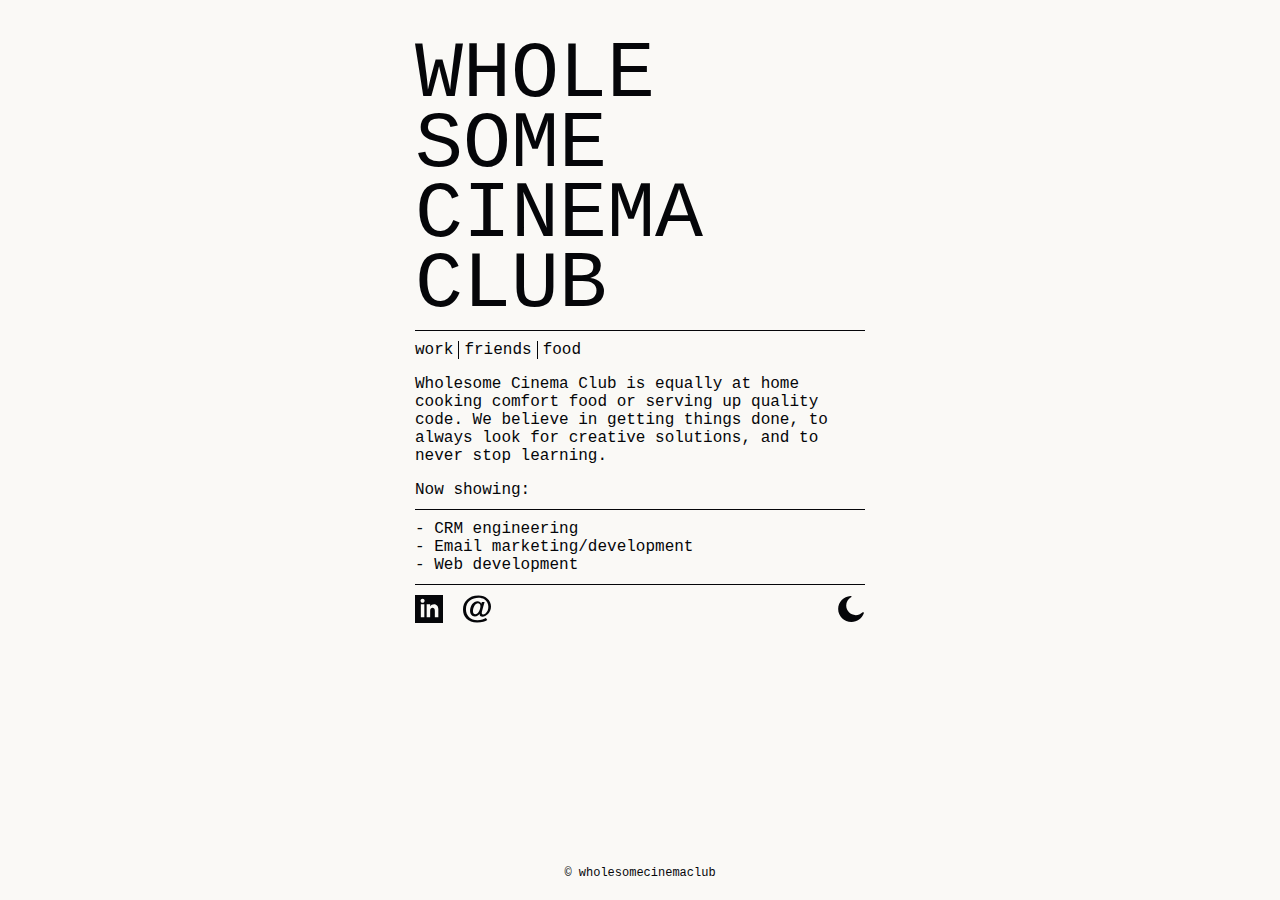
<file: index.html>
<!DOCTYPE html>
<html lang="en-US">
  <head>
    <meta name="viewport" content="width=device-width, initial-scale=1">
    <meta charset="utf-8">
    <title>Wholesome Cinema Club</title>
    <meta name="description" content="Now showing: CRM engineering, email marketing and web development.">
    <link rel="stylesheet" href="assets/css/main.css">
  </head>
  <body>
      <div class="container">
        <div id="logo">
          <div id="whole" class="logo" data-text="whole"><span>WHOLE</span></div>
          <div id="some" class="logo" data-text="some"><span>SOME</span></div>
          <div id="cinema" class="logo" data-text="cinema"><span>CINEMA</span></div>
          <div id="club" class="logo" data-text="club"><span>CLUB</span></div>
        </div>
        <div class="line">
          <span id="home-nav" class="nav" style="display: none;">home</span><span id="work-nav" class="nav">work</span><span id="friends-nav" class="nav">friends</span><span id="food-nav" class="nav">food</span>
          <div id="home" class="content">
            <p>Wholesome Cinema Club is equally at home cooking comfort food or serving up quality code. We believe in getting things done, to always look for creative solutions, and to never stop learning.</p>
          </div>
          <div id="work" class="content" style="display: none;">
            <p>Portfolio is coming soon! In the meantime have a look at <a href="https://www.linkedin.com/in/zebvandeven/" target="_blank">LinkedIn</a> for current projects and credentials</p>
          </div>
          <div id="friends" class="content" style="display: none;">
            <p>Wholesome Cinema Club is proud to be friends with many talented people. An overview is coming soon.</p>
          </div>
          <div id="food" class="content" style="display: none;">
            <p>Currently working on concepts to move food from "Coming Soon" to "Now Showing". Stay posted!</p>
          </div>
        </div>
        <span>Now showing:</span>
        <div class="line">
          - CRM engineering<br>
          - Email marketing/development<br>
          - Web development
        </div>
        <div class="line footer">
            <a href="https://www.linkedin.com/in/zebvandeven/" alt="LinkedIn" aria-label="Link to our LinkedIn page" target="_blank">
              <svg xmlns="http://www.w3.org/2000/svg" width="28" height="28" viewBox="0 0 24 24" fill="currentColor"><path d="M0 0v24h24v-24h-24zm8 19h-3v-11h3v11zm-1.5-12.268c-.966 0-1.75-.79-1.75-1.764s.784-1.764 1.75-1.764 1.75.79 1.75 1.764-.783 1.764-1.75 1.764zm13.5 12.268h-3v-5.604c0-3.368-4-3.113-4 0v5.604h-3v-11h3v1.765c1.397-2.586 7-2.777 7 2.476v6.759z"/></svg> 
            </a><a href="mailto:tickets@wholesomecinema.club" alt="tickets@wholesomecinema.club" aria-label="Click to send us an email" target="_blank">
              <svg xmlns="http://www.w3.org/2000/svg" width="28" height="28" viewBox="0 0 24 24" fill="currentColor"><path d="M12.042 23.648c-7.813 0-12.042-4.876-12.042-11.171 0-6.727 4.762-12.125 13.276-12.125 6.214 0 10.724 4.038 10.724 9.601 0 8.712-10.33 11.012-9.812 6.042-.71 1.108-1.854 2.354-4.053 2.354-2.516 0-4.08-1.842-4.08-4.807 0-4.444 2.921-8.199 6.379-8.199 1.659 0 2.8.876 3.277 2.221l.464-1.632h2.338c-.244.832-2.321 8.527-2.321 8.527-.648 2.666 1.35 2.713 3.122 1.297 3.329-2.58 3.501-9.327-.998-12.141-4.821-2.891-15.795-1.102-15.795 8.693 0 5.611 3.95 9.381 9.829 9.381 3.436 0 5.542-.93 7.295-1.948l1.177 1.698c-1.711.966-4.461 2.209-8.78 2.209zm-2.344-14.305c-.715 1.34-1.177 3.076-1.177 4.424 0 3.61 3.522 3.633 5.252.239.712-1.394 1.171-3.171 1.171-4.529 0-2.917-3.495-3.434-5.246-.134z"/></svg>         
            </a> 
            <span id="lights">
            <span class="lights" id="darkmode" style="display:none;">
                <svg xmlns="http://www.w3.org/2000/svg" width="28" height="28" viewBox="0 0 24 24" fill="currentColor"><path class="st0" d="M12,2C9.5,3.4,7.9,6,7.9,9.1c0,4.5,3.7,8.2,8.2,8.2c2.1,0,4.1-0.8,5.6-2.2c0.7-0.7,1.6-0.2,1.3,0.6c-1.5,4.4-5.7,7.5-10.6,7.5C6.1,23.2,1,18.2,1,12C1,6,5.7,1.1,11.6,0.8C12.6,0.7,12.9,1.4,12,2L12,2z"/></svg>
            </span>
            <span class="lights" id="lightmode">
                <svg xmlns="http://www.w3.org/2000/svg" width="28" height="28" viewBox="0 0 24 24" fill="currentColor"><path d="M4.069 13h-4.069v-2h4.069c-.041.328-.069.661-.069 1s.028.672.069 1zm3.034-7.312l-2.881-2.881-1.414 1.414 2.881 2.881c.411-.529.885-1.003 1.414-1.414zm11.209 1.414l2.881-2.881-1.414-1.414-2.881 2.881c.528.411 1.002.886 1.414 1.414zm-6.312-3.102c.339 0 .672.028 1 .069v-4.069h-2v4.069c.328-.041.661-.069 1-.069zm0 16c-.339 0-.672-.028-1-.069v4.069h2v-4.069c-.328.041-.661.069-1 .069zm7.931-9c.041.328.069.661.069 1s-.028.672-.069 1h4.069v-2h-4.069zm-3.033 7.312l2.88 2.88 1.415-1.414-2.88-2.88c-.412.528-.886 1.002-1.415 1.414zm-11.21-1.415l-2.88 2.88 1.414 1.414 2.88-2.88c-.528-.411-1.003-.885-1.414-1.414zm6.312-10.897c-3.314 0-6 2.686-6 6s2.686 6 6 6 6-2.686 6-6-2.686-6-6-6z"/></svg>
            </span>
            </span>
        </div>
      </div>
      <div class="copyright">© wholesomecinemaclub</div>
      <script src="assets/js/main.js" aync></script> 
  </body>
</html>
</file>
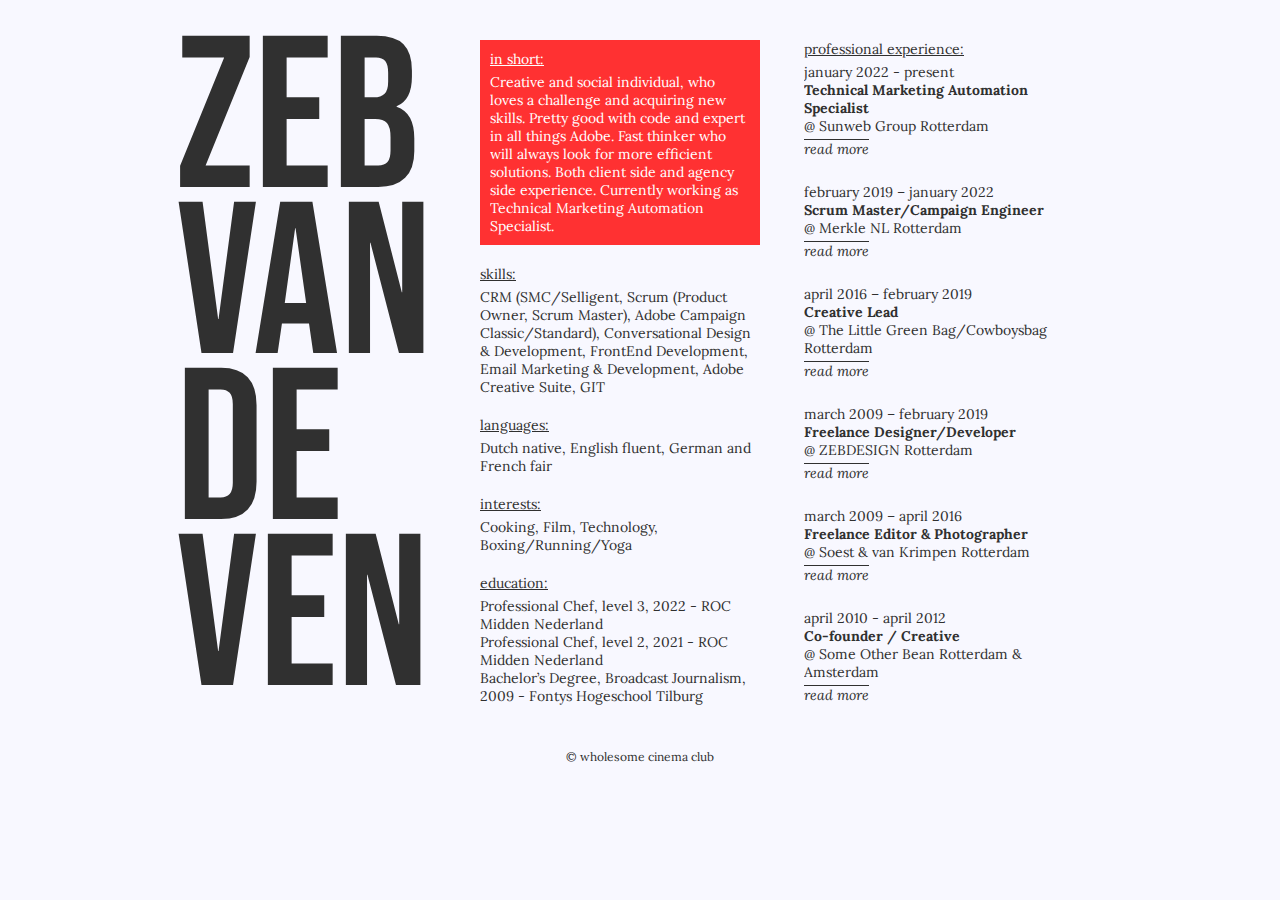
<file: cv/CV2023.html>
<!DOCTYPE html>
<html>
  <head>
        <meta name="viewport" content="width=device-width, initial-scale=1">
        <meta charset="utf-8">
        <META NAME="robots" CONTENT="noindex">
        <title>Zeb van de Ven</title>
        <meta name="description" content="curriculum vitae 2023">
    <link href='https://fonts.googleapis.com/css?family=Lora|Bebas Neue&display=swap' rel='stylesheet'>
    <style>
        
        html {
    width: 100%;
    max-width: 100%;
    min-height: 100%;
    position: relative;
}   
        body{
            margin: 0;
            background-color: #F8F8FF;
            font-size: 14px;
            font-family: 'Lora';
            font-weight: 300;
            color:#303030;
        }

        a, a:visited, a:focus{
            text-decoration: none;
            white-space: nowrap;
            color: #303030;
        }

        a:hover{
            border-bottom: 1px solid #FF3131;
        }

        .container{
            display: block;
            margin: 20px auto;
            text-align: center;
        }

        .block{
            display: inline-block;
            vertical-align: top;
            padding-top: 20px;
            text-align: left;
        }

        .logo{
            padding-top: 20px;
            display: inline-block;
    max-width: 280px;
    font-size: 216px;
    line-height: 166px;
    font-family: 'Bebas Neue';
    text-align: left;
        }

        .title{
            text-decoration: underline;
            margin-bottom: 5px;
        }

        .text{
            overflow: hidden;
        }

        .when{
            text-transform: lowercase;
        }

        .what{
            font-weight: bold;
        }


        .readmore{
            text-decoration: overline;
            font-style: italic;
            cursor: pointer;
            margin: 5px 0;
        }

        ul{
            list-style: none;
    padding: 0 0 0 20px;
    margin: 0;
        }

        li{
            margin-bottom: 7px;
        }

        .col{
            width: 280px;
            padding: 0 20px;
            display: inline-block;
            vertical-align: top;
        }

        .highlight{
            color: #fff;
    background: #FF3132;
    padding: 10px;
    margin-top: 20px;
        }


        .legal{
            margin: 0 auto;
            font-size: 12px;
            padding-top: 40px;
        }

        .hidden {
            max-height: 0;
            transition: all 0.5s ease-out;
		}

      .expand{
        max-height: 300px;
    transition: all 0.5s ease-out;
      }

      

    </style>
  </head>
  <body>
    <div class="container">
        <div class="logo" onclick="document.getElementById('hook').scrollIntoView({behavior: 'smooth'});">
            Zeb van de Ven
        </div>
<div id="hook" class="col">
    <div class="block highlight">
        <div class="title">in short:</div>
        <div class="text">
            Creative and social individual, who loves a challenge and acquiring new skills. Pretty good
            with code and expert in all things Adobe. Fast thinker who will always look for more efficient
            solutions. Both client side and agency side experience. Currently working as Technical Marketing Automation Specialist.</div>
    </div>
<div class="block">
    <div class="title">skills:</div>
    <div class="text">
CRM (SMC/Selligent, Scrum (Product Owner, Scrum Master),
Adobe Campaign Classic/Standard), Conversational
Design & Development, FrontEnd Development, Email
Marketing & Development, Adobe Creative Suite, GIT</div>
</div>
<div class="block">
    <div class="title">languages:</div>
    <div class="text">
        Dutch native, English fluent, German and French
        fair</div>
</div>
<div class="block">
    <div class="title">interests:</div>
    <div class="text">
        Cooking, Film, Technology, Boxing/Running/Yoga</div>
</div>
<div class="block">
    <div class="title">education:</div>
    <div class="text">Professional Chef, level 3, 2022 - ROC Midden Nederland</div>
    <div class="text">Professional Chef, level 2, 2021 - ROC Midden Nederland</div>
        <div class="text">Bachelor’s Degree, Broadcast Journalism, 2009 - Fontys Hogeschool Tilburg</div>
</div>
</div>
        <div class="col">
<div class="block current">
    <div class="title">professional experience:</div>
    <div class="text">
    <div class="when">JANUARY 2022 - present</div>
    <div class="what">Technical Marketing Automation Specialist</div>
    <div class="where">@ Sunweb Group Rotterdam</div>
    <div class="readmore" onclick="expandDiv(1)">read more</div>
      <div id="div1" class="hidden">
Providing technical insides regarding the CRM strategy. Improving efficency by setting up automated workflows and building bases templates. Supporting marketeers in developing campaigns,
flows and emails. Sunweb Group is one of the leading digital European travel groups, with numerous brands operating all over Europe.
</div>
</div>
</div>
<div class="block">
    <div class="text">
    <div class="when">FEBRUARY 2019 – JANUARY 2022</div>
    <div class="what">Scrum Master/Campaign Engineer</div>
    <div class="where">@ Merkle NL Rotterdam</div>
    <div class="readmore" onclick="expandDiv(2)">read more</div>
    <div id="div2" class="hidden">
Coaching and facilitating the development team, while managing the backlog. Developing campaigns,
flows and emails in Selligent and Adobe Campaign Classic/Standard for clients such as T-Mobile.
Designing and developing voice apps for Google Assistant using Dialogflow, Actions on Google, Firebase
and Node.js. Merkle NL is an full service agency focusing on people based marketing, providing insights,
CRM technology/development and CX/UX design. Currently located in Amsterdam and Rotterdam.</div>
</div>
</div>
<div class="block">
    <div class="text">
    <div class="when">APRIL 2016 – FEBRUARY 2019</div>
    <div class="what">Creative Lead</div>
    <div class="where">@ The Little Green Bag/Cowboysbag Rotterdam</div>
    <div class="readmore" onclick="expandDiv(3)">read more</div>
    <div id="div3" class="hidden">
    Leading full cycle of Front-end Development & Art Direction. Responsible for the brand identity, overall
    design and marketing. Producing photo shoots and lookbooks with a team of freelancers. Building and
    maintaining the website.</div>
    </div>
</div>
<div class="block">
    <div class="text">
    <div class="when">MARCH 2009 – FEBRUARY 2019</div>
    <div class="what">Freelance Designer/Developer</div>
    <div class="where">@ ZEBDESIGN Rotterdam</div>
    <div class="readmore" onclick="expandDiv(4)">read more</div>
    <div id="div4" class="hidden">
    Freelance Design/Development work for various start-ups and SME’s in Retail, Apparel & Fashion, Health & Fitness.
    Work ranging from UX design, digital design, FrontEnd development to art direction, graphic design and illustrations.</div>
    </div>
</div>
<div class="block">
    <div class="text">
    <div class="when">MARCH 2009 – APRIL 2016</div>
    <div class="what">Freelance Editor & Photographer</div>
    <div class="where">@ Soest & van Krimpen Rotterdam</div>
    <div class="readmore" onclick="expandDiv(5)">read more</div>
    <div id="div5" class="hidden">
    Freelance work for various large retailers - V&D, America Today, CoolCat, Hema, Sapph, Pauw, Miss Etam,
    MS Mode, KPMG. Working on photography, art direction, packshots & overall creative production.
    Van Soest & Van Krimpen is a production company specialised in webshop photography and commercial
    productions.</div>
    </div>
</div>
<div class="block">
    <div class="text">
    <div class="when">APRIL 2010 - APRIL 2012</div>
    <div class="what">Co-founder / Creative</div>
    <div class="where">@ Some Other Bean Rotterdam & Amsterdam</div>
    <div class="readmore" onclick="expandDiv(6)">read more</div>
    <div id="div6" class="hidden">
    Fashion brand for custom-made sustainable T-shirts & polo shirts.</div>
    </div>
</div>

</div>
<div class="legal"><a href="https://www.wholesomecinema.club" target="_blank" alt="wholesome cinema club" aria-label="Site by Wholesome Cinema Club">© wholesome cinema club</a></div>
</div>

    <script>
		function expandDiv(divNum) {
			var div = document.getElementById("div" + divNum);
			if (div.className === "hidden") {
				div.className = "expand";
                event.target.innerHTML = "read less";
			} else {
				div.className = "hidden";
                event.target.innerHTML = "read more";
			}
		}
    </script>
  </body>
</html>
</file>
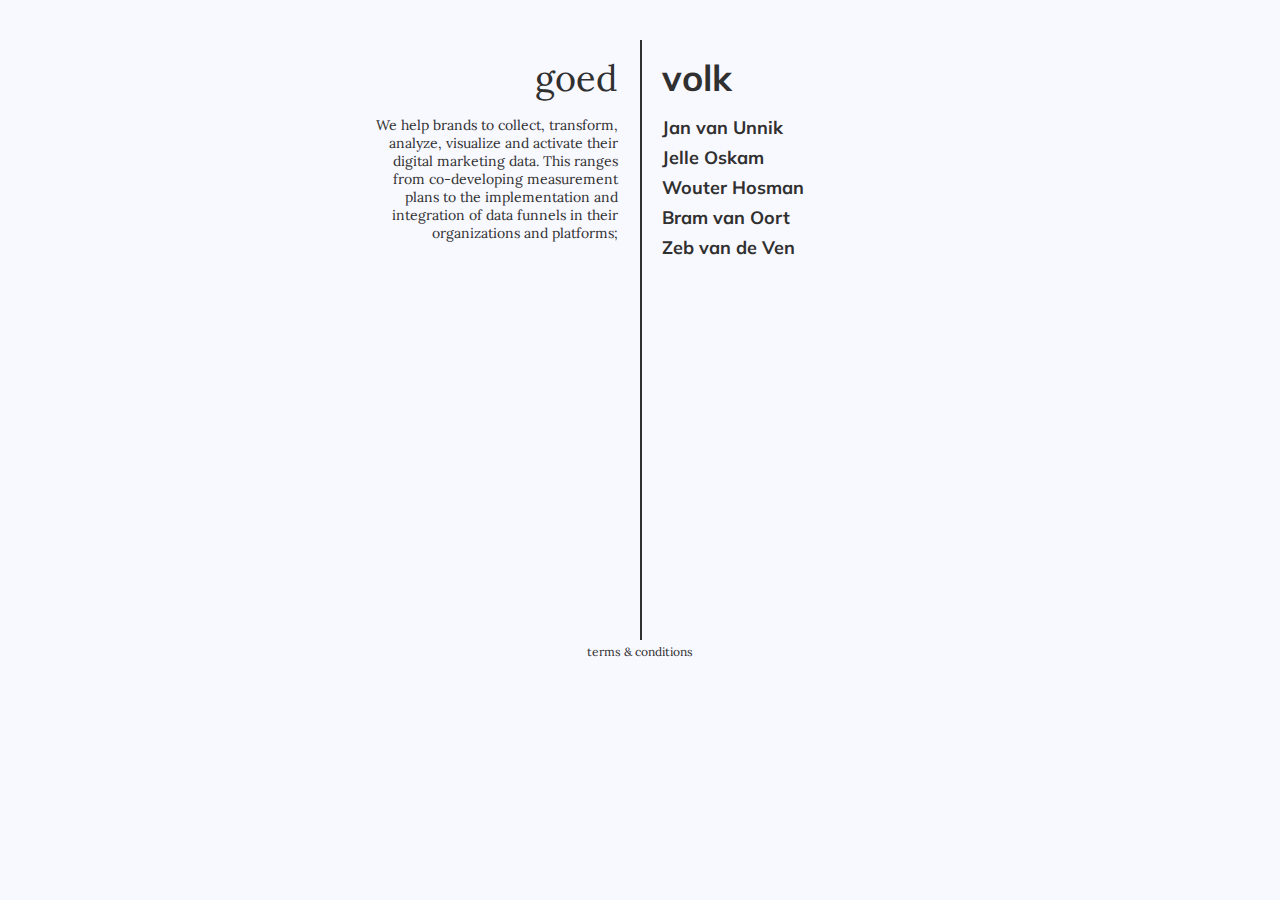
<file: me/goedvolk.html>
<!DOCTYPE html>
<html>
  <head>
        <meta name="viewport" content="width=device-width, initial-scale=1">
        <meta charset="utf-8">
        <META NAME="robots" CONTENT="noindex">
        <title>Goed Volk</title>
    <link href='https://fonts.googleapis.com/css?family=Lora|Mulish&display=swap' rel='stylesheet'>
    <style>
        
        html {
    width: 100%;
    max-width: 100%;
    min-height: 100%;
    position: relative;
}   
        body{
            margin: 0;
            background-color: #F8F8FF;
            font-size: 14px;
            font-family: 'Lora';
            font-weight: 300;
            color:#303030;
        }

        a, a:visited, a:focus{
            text-decoration: none;
            border-bottom: 2px solid #E9B44C;
            white-space: nowrap;
            color: #303030;
        }

        a:hover{
            background-color: #E9B44C;
        }

        .container{
            max-width: 600px;
            display: block;
            margin: 40px auto;
            text-align: center;
        }

        .goed{
            display: inline-block;
            width: 280px;
            vertical-align: top;
            text-align: right;
        }

        .volk{
            display: inline-block;
            font-family: 'Mulish';
            width: 280px;
            vertical-align: top;
            text-align: left;
            font-weight: bold;
            font-size: 18px;
        }

        .logo{
            padding: 20px;
            font-size: 36px;
            line-height: 36px;
        }

        .text{
            padding: 0 20px 0 0;
        }

        ul{
            list-style: none;
    padding: 0 0 0 20px;
    margin: 0;
        }

        li{
            margin-bottom: 7px;
        }

        .line{
            height: 600px;
    width: 2px;
    border-right: 2px solid #303030;
    display: inline-block;
        }

        .legal{
            margin: 0 auto;
            font-size: 12px;
        }
        @media screen and (max-width:600px){

            .goed{
                width: 150px;
                font-size: 12px;
            }

            .volk{
                width: 150px;
                font-size: 16px;
            }

        }


    </style>
  </head>
  <body>
    <div class="container">
    <div class="goed">
    <div class="logo">
        goed
    </div>
    <div class="text">We help brands to collect, transform, analyze, visualize and activate their digital marketing data. This ranges from co-developing measurement plans to the implementation and integration of data funnels in their organizations and platforms;</div>
</div><div class="line"></div><div class="volk">
    <div class="logo">
        volk
    </div>
    <div class="people">
        <ul>
            <li>Jan van Unnik</li>
            <li>Jelle Oskam</li>
            <li>Wouter Hosman</li>
            <li>Bram van Oort</li>
            <li>Zeb van de Ven</li>
        </ul>
    </div>
</div>
<div class="legal">terms & conditions</div>
    </div>
  </body>
</html>
</file>
<file: assets/css/main.css>
/* aladin-regular - latin */
@font-face {
    font-family: 'Aladin';
    font-style: normal;
    font-weight: 400;
    src: local(''),
         url('../fonts/aladin-v18-latin-regular.woff2') format('woff2'), /* Chrome 26+, Opera 23+, Firefox 39+ */
         url('../fonts/aladin-v18-latin-regular.woff') format('woff'); /* Chrome 6+, Firefox 3.6+, IE 9+, Safari 5.1+ */
    font-display: swap;     
  }

  /* amatic-sc-regular - latin */
@font-face {
    font-family: 'Amatic SC';
    font-style: normal;
    font-weight: 400;
    src: local(''),
         url('../fonts/amatic-sc-v24-latin-regular.woff2') format('woff2'), /* Chrome 26+, Opera 23+, Firefox 39+ */
         url('../fonts/amatic-sc-v24-latin-regular.woff') format('woff'); /* Chrome 6+, Firefox 3.6+, IE 9+, Safari 5.1+ */
    font-display: swap;
  }

/* bebas-neue-regular - latin */
@font-face {
    font-family: 'Bebas Neue';
    font-style: normal;
    font-weight: 400;
    src: local(''),
         url('../fonts/bebas-neue-v9-latin-regular.woff2') format('woff2'), /* Chrome 26+, Opera 23+, Firefox 39+ */
         url('../fonts/bebas-neue-v9-latin-regular.woff') format('woff'); /* Chrome 6+, Firefox 3.6+, IE 9+, Safari 5.1+ */
    font-display: swap;
  }

  /* creepster-regular - latin */
@font-face {
    font-family: 'Creepster';
    font-style: normal;
    font-weight: 400;
    src: local(''),
         url('../fonts/creepster-v13-latin-regular.woff2') format('woff2'), /* Chrome 26+, Opera 23+, Firefox 39+ */
         url('../fonts/creepster-v13-latin-regular.woff') format('woff'); /* Chrome 6+, Firefox 3.6+, IE 9+, Safari 5.1+ */
    font-display: swap;
  }

/* limelight-regular - latin */
@font-face {
    font-family: 'Limelight';
    font-style: normal;
    font-weight: 400;
    src: local(''),
         url('../fonts/limelight-v16-latin-regular.woff2') format('woff2'), /* Chrome 26+, Opera 23+, Firefox 39+ */
         url('../fonts/limelight-v16-latin-regular.woff') format('woff'); /* Chrome 6+, Firefox 3.6+, IE 9+, Safari 5.1+ */
    font-display: swap;     
  }

  /* poppins-regular - latin */
@font-face {
    font-family: 'Poppins';
    font-style: normal;
    font-weight: 400;
    src: local(''),
         url('../fonts/poppins-v20-latin-regular.woff2') format('woff2'), /* Chrome 26+, Opera 23+, Firefox 39+ */
         url('../fonts/poppins-v20-latin-regular.woff') format('woff'); /* Chrome 6+, Firefox 3.6+, IE 9+, Safari 5.1+ */
    font-display: swap;
  }

  /* rubik-glitch-regular - latin */
@font-face {
    font-family: 'Rubik Glitch';
    font-style: normal;
    font-weight: 400;
    src: local(''),
         url('../fonts/rubik-glitch-v2-latin-regular.woff2') format('woff2'), /* Chrome 26+, Opera 23+, Firefox 39+ */
         url('../fonts/rubik-glitch-v2-latin-regular.woff') format('woff'); /* Chrome 6+, Firefox 3.6+, IE 9+, Safari 5.1+ */
    font-display: swap;     
  }

  /* special-elite-regular - latin */
@font-face {
    font-family: 'Special Elite';
    font-style: normal;
    font-weight: 400;
    src: local(''),
         url('../fonts/special-elite-v18-latin-regular.woff2') format('woff2'), /* Chrome 26+, Opera 23+, Firefox 39+ */
         url('../fonts/special-elite-v18-latin-regular.woff') format('woff'); /* Chrome 6+, Firefox 3.6+, IE 9+, Safari 5.1+ */
    font-display: swap;
  }

  /* staatliches-regular - latin */
@font-face {
    font-family: 'Staatliches';
    font-style: normal;
    font-weight: 400;
    src: local(''),
         url('../fonts/staatliches-v11-latin-regular.woff2') format('woff2'), /* Chrome 26+, Opera 23+, Firefox 39+ */
         url('../fonts/staatliches-v11-latin-regular.woff') format('woff'); /* Chrome 6+, Firefox 3.6+, IE 9+, Safari 5.1+ */
    font-display: swap;
  }

html {
    width: 100%;
    max-width: 100%;
    min-height: 100%;
    position: relative;
} 

body { 
    background: #FAF9F6; 
    color: #050609; 
    font-family: 'Courier New', Courier, monospace;
    font-size: 16px; 
    margin: 0;
}

.container {
    max-width: 450px;
    padding: 20px;
    margin: 0 auto;
    font-weight: 100;
  }

.logo{
    font-size: 5em;
    height: 70px;
    line-height: 70px;
}

.line{
    border-top: 1px solid;
    margin-top: 10px;
    padding-top: 10px;
}

.nav{
    border-right: 1px solid;
    padding-right: 5px;
    margin-right: 5px;
}

.nav:nth-child(4) {
    border: none;
}

a, a:visited{
    color:inherit;
    text-decoration: none;
}

a:hover,a:focus,.nav:hover,.nav:focus{
    font-weight: bold;
}

.footer a{
    width: 28px;
    height: 28px;
    display: inline-block;
    padding: 0 20px 20px 0;
}

svg:hover{
    transform: scale(1.1);
    transition: all 1ms;
}

.lights{
    float: right;
    display:inline-block;
    padding: 0 0 20px 20px;
}

.darkmode{
    background: #050609;
    color: #FAF9F6;
}

.copyright{
    position: absolute;
    margin-left: auto;
    margin-right: auto;
    left: 0;
    right: 0;
    bottom: 20px;
    text-align: center;
    font-size: 12px;
}


@media screen and (min-width:768px) {
    body{
        margin:20px 0 0;
    }
}
</file>
